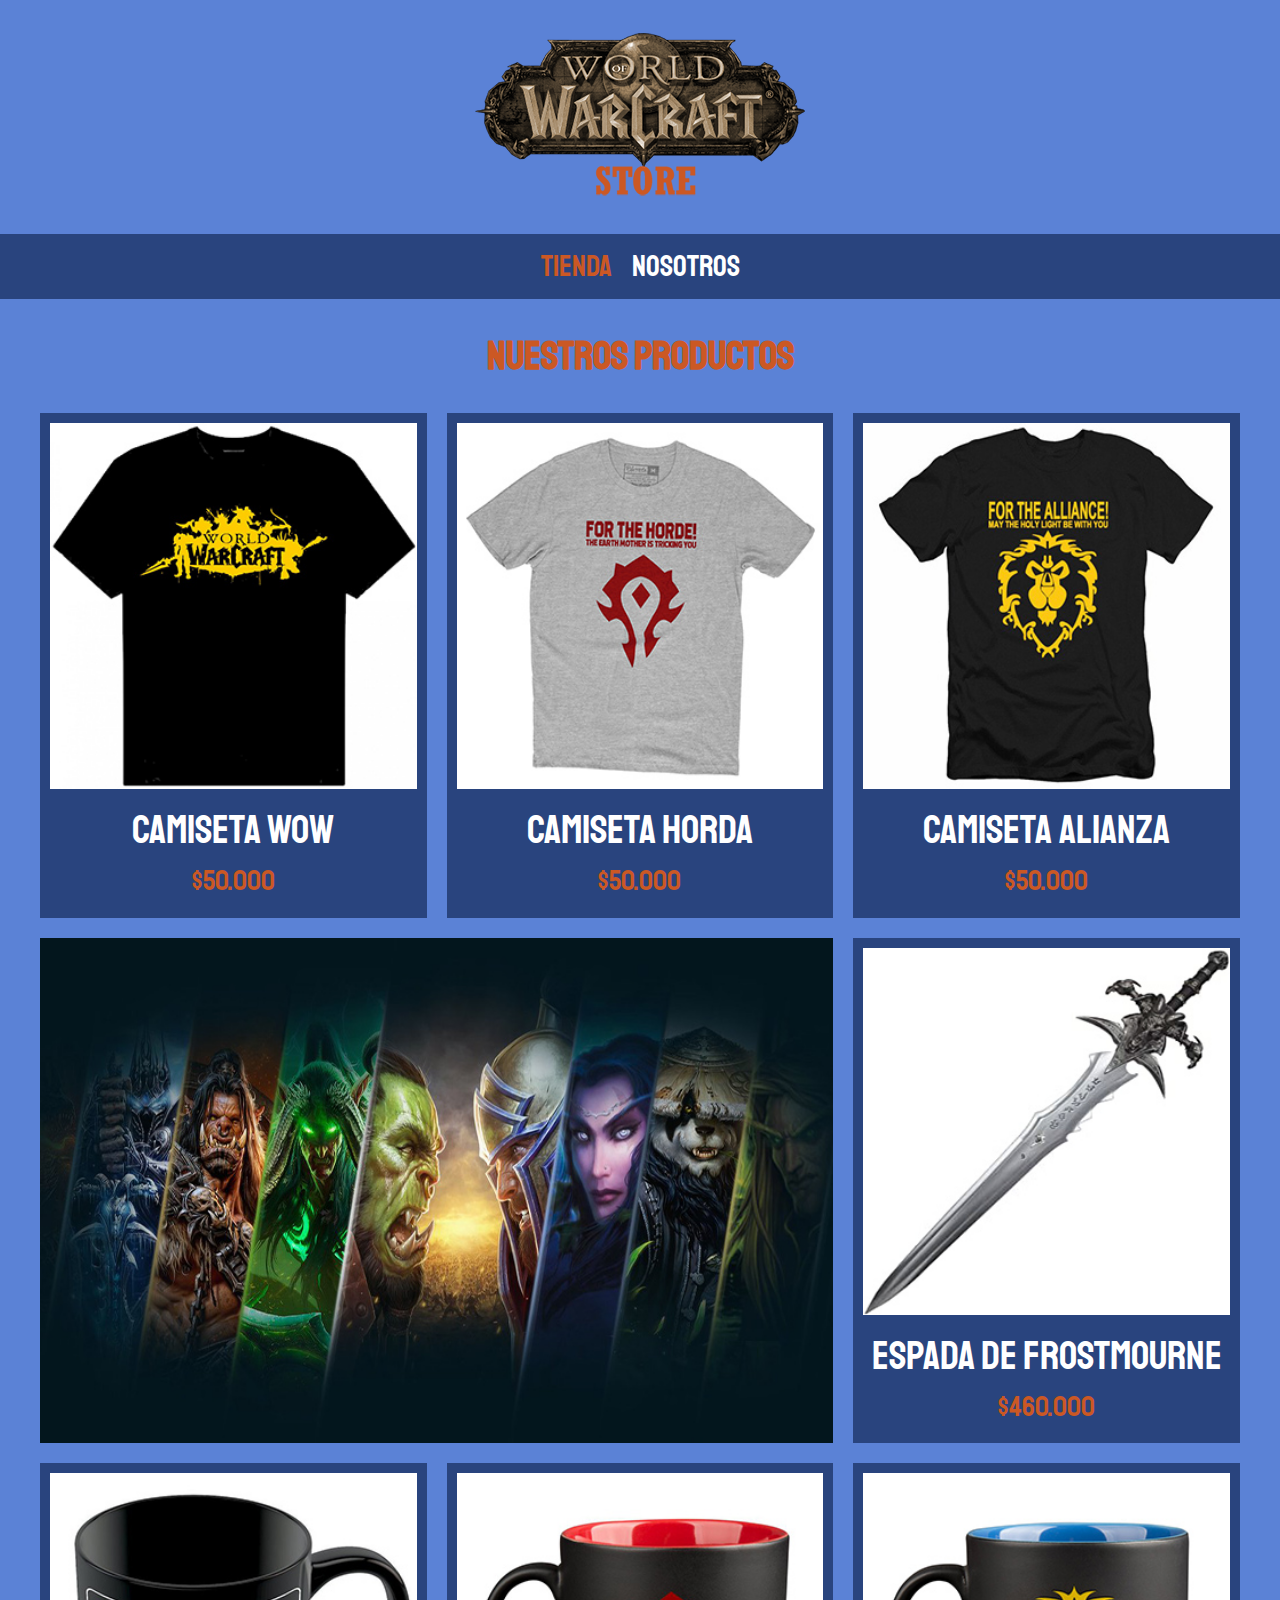
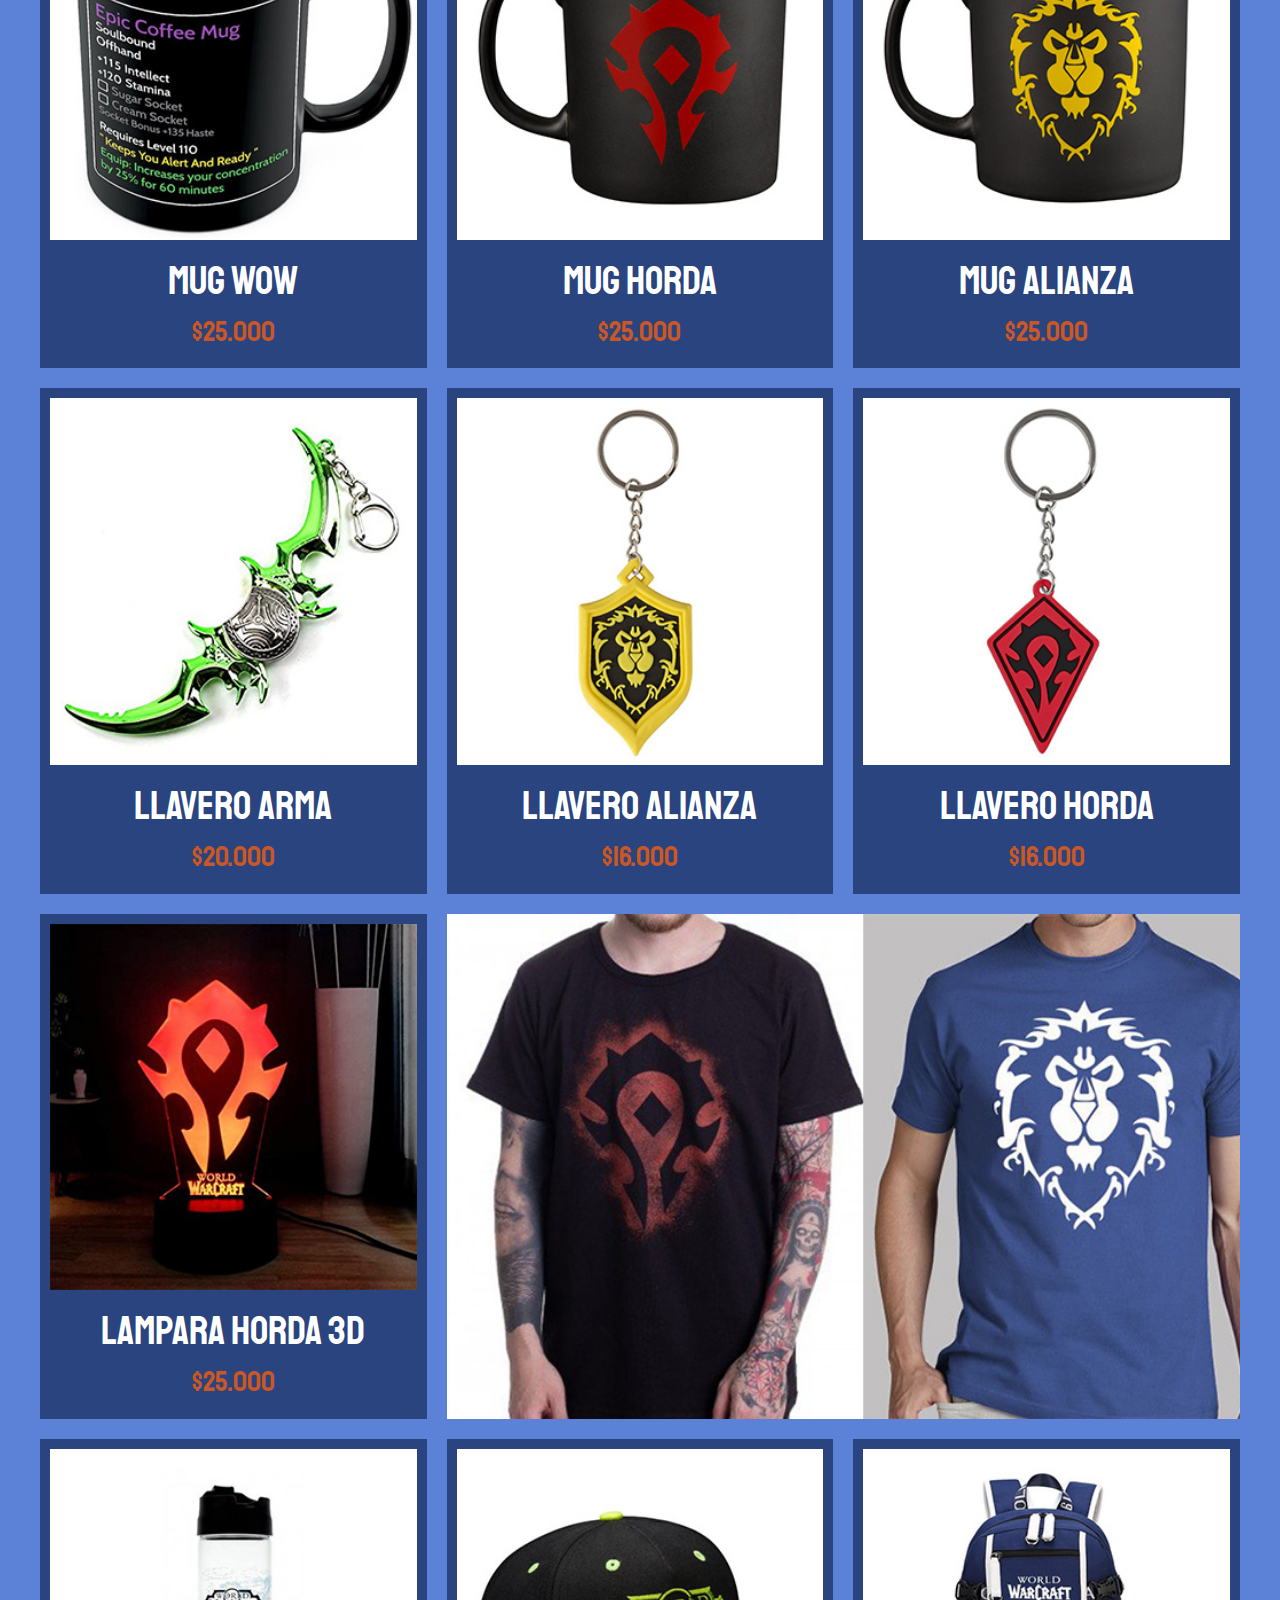
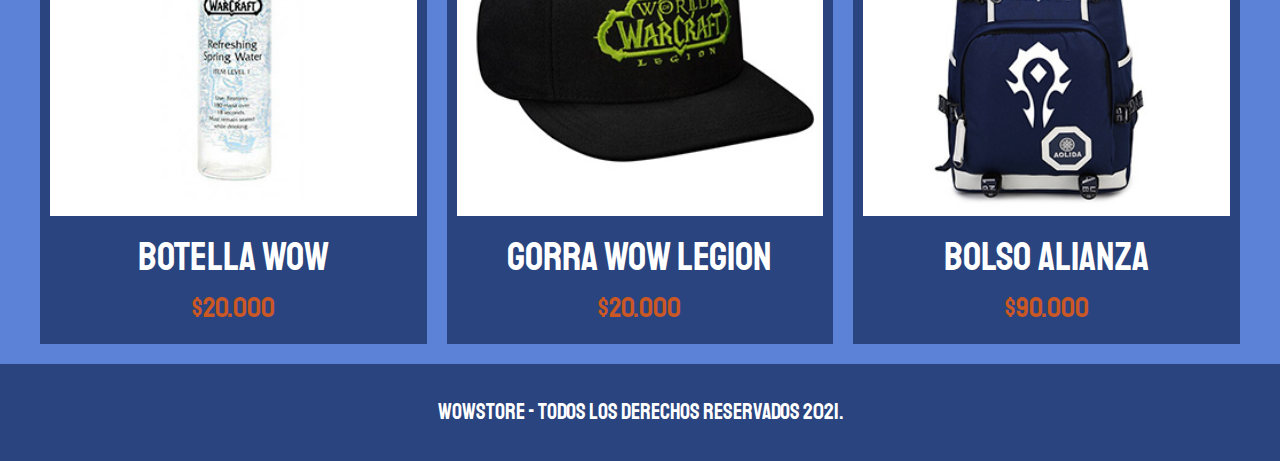
<file: index.html>
<!DOCTYPE html>
<html lang="en">
<head>
    <meta charset="UTF-8">
    <meta name="viewport" content="width=device-width, initial-scale=1.0">
    <title>WoW Store</title>
    <link rel="stylesheet" href="css/normalize.css">
    <link href="https://fonts.googleapis.com/css2?family=Staatliches&display=swap" rel="stylesheet">
    <link rel="stylesheet" href="css/styles.css">
</head>
<body>
    <header class="header">
        <a href="index.html">
            <img class="header__logo" src="img/Logo.png" alt="Logotipo">
        </a>
    </header>

    <nav class="navegacion">
        <a class="navegacion__enlace navegacion__enlace--activo" href="index.html">Tienda</a>
        <a class="navegacion__enlace" href="nosotros.html">Nosotros</a>
    </nav>

    <main class="contenedor">
        <h1>Nuestros Productos</h1>

        <div class="grid">
            <div class="producto">
                <a href="producto.html">
                    <img class="producto__imagen" src="img/Camiseta-WoW.jpg" alt="imagen camiseta">
                    <div class="producto__informacion">
                        <p class="producto__nombre">Camiseta WoW</p>
                        <p class="producto__precio">$50.000</p>
                    </div>
                </a>
            </div>  <!--.producto-->
            <div class="producto">
                <a href="producto.html">
                    <img class="producto__imagen" src="img/Camiseta-Horda.jpg" alt="imagen camiseta">
                    <div class="producto__informacion">
                        <p class="producto__nombre">Camiseta Horda</p>
                        <p class="producto__precio">$50.000</p>
                    </div>
                </a>
            </div>  <!--.producto-->
            <div class="producto">
                <a href="producto.html">
                    <img class="producto__imagen" src="img/Camiseta-Alianza.jpg" alt="imagen camiseta">
                    <div class="producto__informacion">
                        <p class="producto__nombre">Camiseta Alianza</p>
                        <p class="producto__precio">$50.000</p>
                    </div>
                </a>
            </div>  <!--.producto-->
            <div class="producto">
                <a href="producto.html">
                    <img class="producto__imagen" src="img/Espada-Frostmourne.jpg" alt="imagen espada">
                    <div class="producto__informacion">
                        <p class="producto__nombre">Espada de Frostmourne</p>
                        <p class="producto__precio">$460.000</p>
                    </div>
                </a>
            </div>  <!--.producto-->
            <div class="producto">
                <a href="producto.html">
                    <img class="producto__imagen" src="img/Mug-WoW.jpg" alt="imagen mug">
                    <div class="producto__informacion">
                        <p class="producto__nombre">Mug WoW</p>
                        <p class="producto__precio">$25.000</p>
                    </div>
                </a>
            </div>  <!--.producto-->
            <div class="producto">
                <a href="producto.html">
                    <img class="producto__imagen" src="img/Mug-Horda.jpg" alt="imagen mug">
                    <div class="producto__informacion">
                        <p class="producto__nombre">Mug Horda</p>
                        <p class="producto__precio">$25.000</p>
                    </div>
                </a>
            </div>  <!--.producto-->
            <div class="producto">
                <a href="producto.html">
                    <img class="producto__imagen" src="img/Mug-Alianza.jpg" alt="imagen mug">
                    <div class="producto__informacion">
                        <p class="producto__nombre">Mug Alianza</p>
                        <p class="producto__precio">$25.000</p>
                    </div>
                </a>
            </div>  <!--.producto-->
            <div class="producto">
                <a href="producto.html">
                    <img class="producto__imagen" src="img/Llavero-Arma.jpg" alt="imagen llavero">
                    <div class="producto__informacion">
                        <p class="producto__nombre">Llavero Arma</p>
                        <p class="producto__precio">$20.000</p>
                    </div>
                </a>
            </div>  <!--.producto-->
            <div class="producto">
                <a href="producto.html">
                    <img class="producto__imagen" src="img/Llavero-Alianza.jpg" alt="imagen llavero">
                    <div class="producto__informacion">
                        <p class="producto__nombre">Llavero Alianza</p>
                        <p class="producto__precio">$16.000</p>
                    </div>
                </a>
            </div>  <!--.producto-->
            <div class="producto">
                <a href="producto.html">
                    <img class="producto__imagen" src="img/Llavero-Horda.jpg" alt="imagen llavero">
                    <div class="producto__informacion">
                        <p class="producto__nombre">Llavero Horda</p>
                        <p class="producto__precio">$16.000</p>
                    </div>
                </a>
            </div>  <!--.producto-->
            <div class="producto">
                <a href="producto.html">
                    <img class="producto__imagen" src="img/Lampara-Horda.jpg" alt="imagen lampara">
                    <div class="producto__informacion">
                        <p class="producto__nombre">Lampara Horda 3D</p>
                        <p class="producto__precio">$25.000</p>
                    </div>
                </a>
            </div>  <!--.producto-->
            <div class="producto">
                <a href="producto.html">
                    <img class="producto__imagen" src="img/Botella-WoW.jpg" alt="imagen botella">
                    <div class="producto__informacion">
                        <p class="producto__nombre">Botella WoW</p>
                        <p class="producto__precio">$20.000</p>
                    </div>
                </a>
            </div>  <!--.producto-->
            <div class="producto">
                <a href="producto.html">
                    <img class="producto__imagen" src="img/Gorra-Legion.jpg" alt="imagen gorra">
                    <div class="producto__informacion">
                        <p class="producto__nombre">Gorra WoW Legion</p>
                        <p class="producto__precio">$20.000</p>
                    </div>
                </a>
            </div>  <!--.producto-->
            <div class="producto">
                <a href="producto.html">
                    <img class="producto__imagen" src="img/Bolso-Alianza.jpg" alt="imagen bolso">
                    <div class="producto__informacion">
                        <p class="producto__nombre">Bolso Alianza</p>
                        <p class="producto__precio">$90.000</p>
                    </div>
                </a>
            </div>  <!--.producto-->

            <div class="grafico grafico--camisetas"></div>
            <div class="grafico grafico--personajes"></div>
        </div>
    </main>

    <footer class="footer">
        <p class="footer__texto">WoWStore - Todos los derechos Reservados 2021.</p>
    </footer>
    
</body>
</html>
</file>
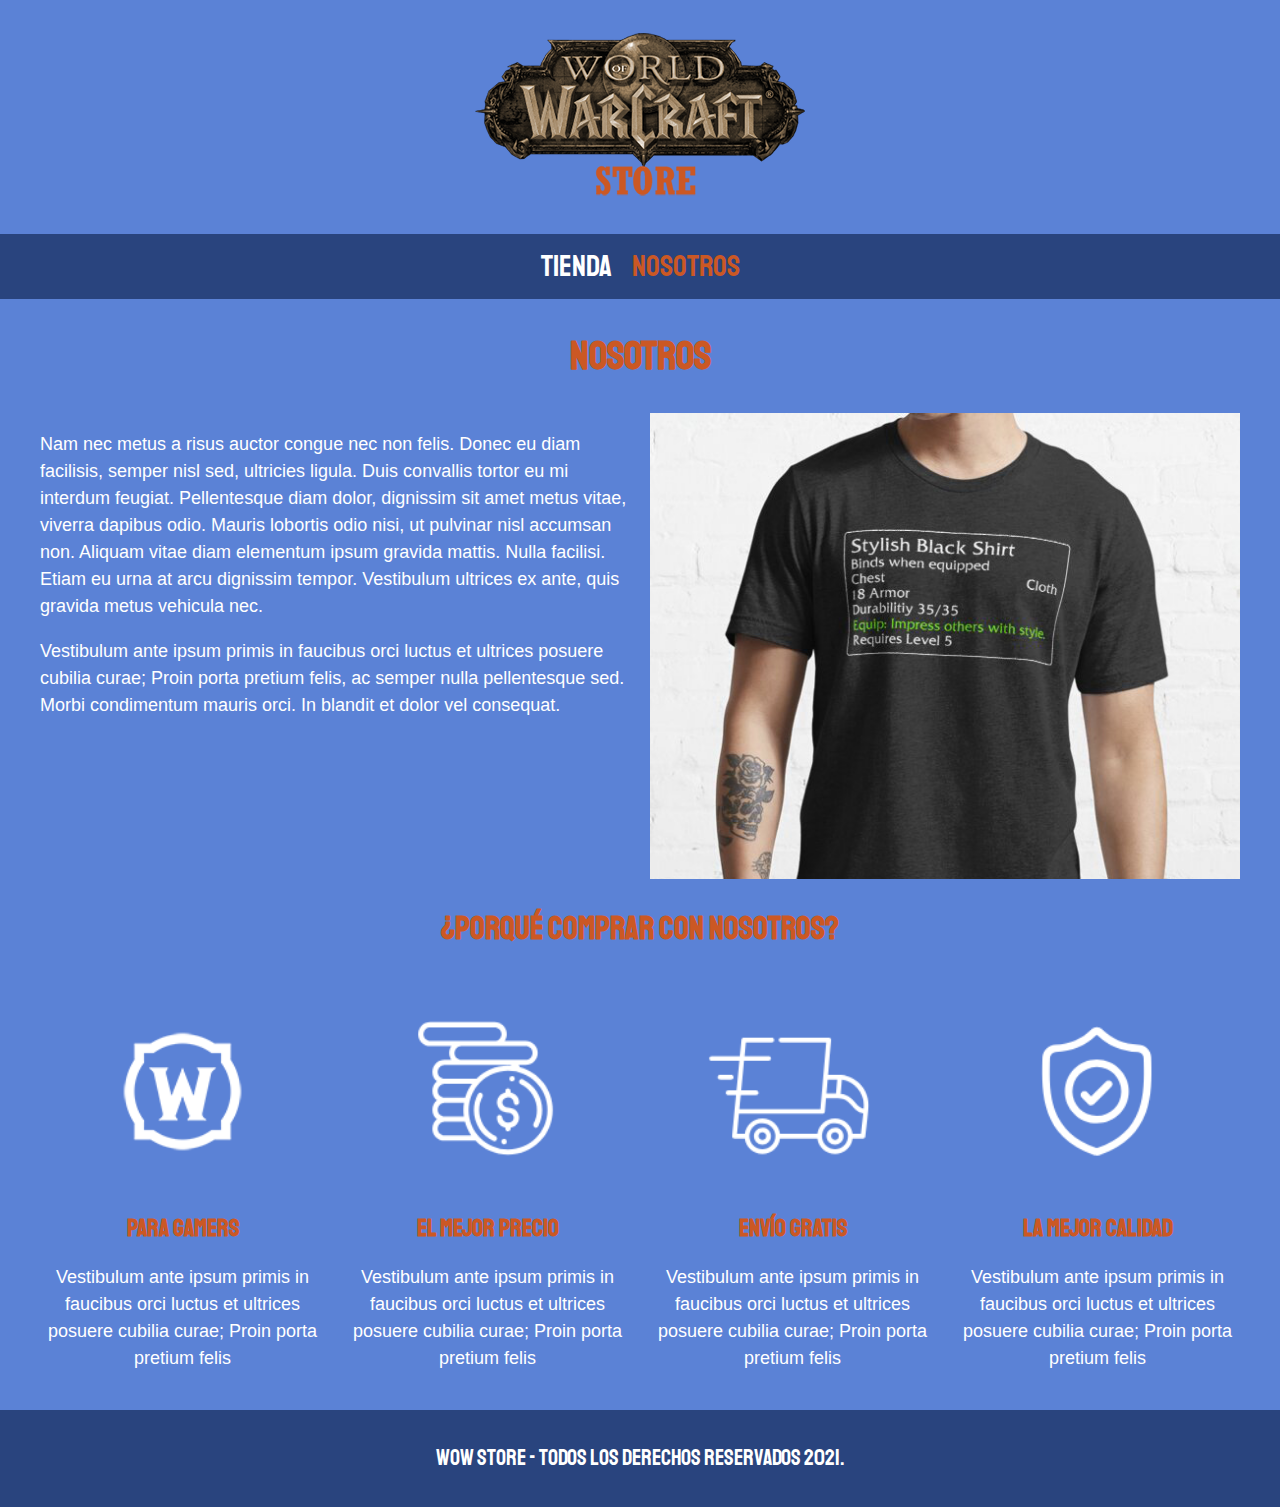
<file: nosotros.html>
<!DOCTYPE html>
<html lang="en">
<head>
    <meta charset="UTF-8">
    <meta name="viewport" content="width=device-width, initial-scale=1.0">
    <title>WoW Store</title>
    <link rel="stylesheet" href="css/normalize.css">
    <link href="https://fonts.googleapis.com/css2?family=Staatliches&display=swap" rel="stylesheet">
    <link rel="stylesheet" href="css/styles.css">
</head>
<body>
    <header class="header">
        <a href="index.html">
            <img class="header__logo" src="img/Logo.png" alt="Logotipo">
        </a>
    </header>

    <nav class="navegacion">
        <a class="navegacion__enlace" href="index.html">Tienda</a>
        <a class="navegacion__enlace navegacion__enlace--activo" href="nosotros.html">Nosotros</a>
    </nav>

    <main class="contenedor">
        <h1>Nosotros</h1>

        <div class="nosotros">
            <div class="nosotros__contenido">
                <p>Nam nec metus a risus auctor congue nec non felis. Donec eu diam facilisis, semper nisl sed, ultricies ligula. Duis convallis tortor eu mi interdum feugiat. Pellentesque diam dolor, dignissim sit amet metus vitae, viverra dapibus odio. Mauris lobortis odio nisi, ut pulvinar nisl accumsan non. Aliquam vitae diam elementum ipsum gravida mattis. Nulla facilisi. Etiam eu urna at arcu dignissim tempor. Vestibulum ultrices ex ante, quis gravida metus vehicula nec. </p>

                <p>Vestibulum ante ipsum primis in faucibus orci luctus et ultrices posuere cubilia curae; Proin porta pretium felis, ac semper nulla pellentesque sed. Morbi condimentum mauris orci. In blandit et dolor vel consequat. </p>
            </div>
            <img class="nosotros__imagen" src="img/Nosotros.jpg" alt="imagen nosotros">
        </div>
    </main>

    <section class="contenedor comprar">
        <h2 class="comprar__titulo">¿Porqué Comprar con nosotros?</h2>

        <div class="bloques">

               <div class="bloque">
                <img class="bloque__imagen" src="img/icono_2.png" alt="porque comprar">
                <h3 class="bloque__titulo">Para Gamers</h3>
                <p>Vestibulum ante ipsum primis in faucibus orci luctus et ultrices posuere cubilia curae; Proin porta pretium felis</p>
            </div> <!--.bloque-->

            <div class="bloque">
                <img class="bloque__imagen" src="img/icono_1.png" alt="porque comprar">
                <h3 class="bloque__titulo">El Mejor Precio</h3>
                <p>Vestibulum ante ipsum primis in faucibus orci luctus et ultrices posuere cubilia curae; Proin porta pretium felis</p>
            </div> <!--.bloque-->
         
            <div class="bloque">
                <img class="bloque__imagen" src="img/icono_3.png" alt="porque comprar">
                <h3 class="bloque__titulo">Envío Gratis</h3>
                <p>Vestibulum ante ipsum primis in faucibus orci luctus et ultrices posuere cubilia curae; Proin porta pretium felis</p>
            </div> <!--.bloque-->

            <div class="bloque">
                <img class="bloque__imagen" src="img/icono_4.png" alt="porque comprar">
                <h3 class="bloque__titulo">La Mejor Calidad</h3>
                <p>Vestibulum ante ipsum primis in faucibus orci luctus et ultrices posuere cubilia curae; Proin porta pretium felis</p>
            </div> <!--.bloque-->
        </div><!--.bloques-->
    </section> 

    <footer class="footer">
        <p class="footer__texto">WoW Store - Todos los derechos Reservados 2021.</p>
    </footer>
    
</body>
</html>
</file>
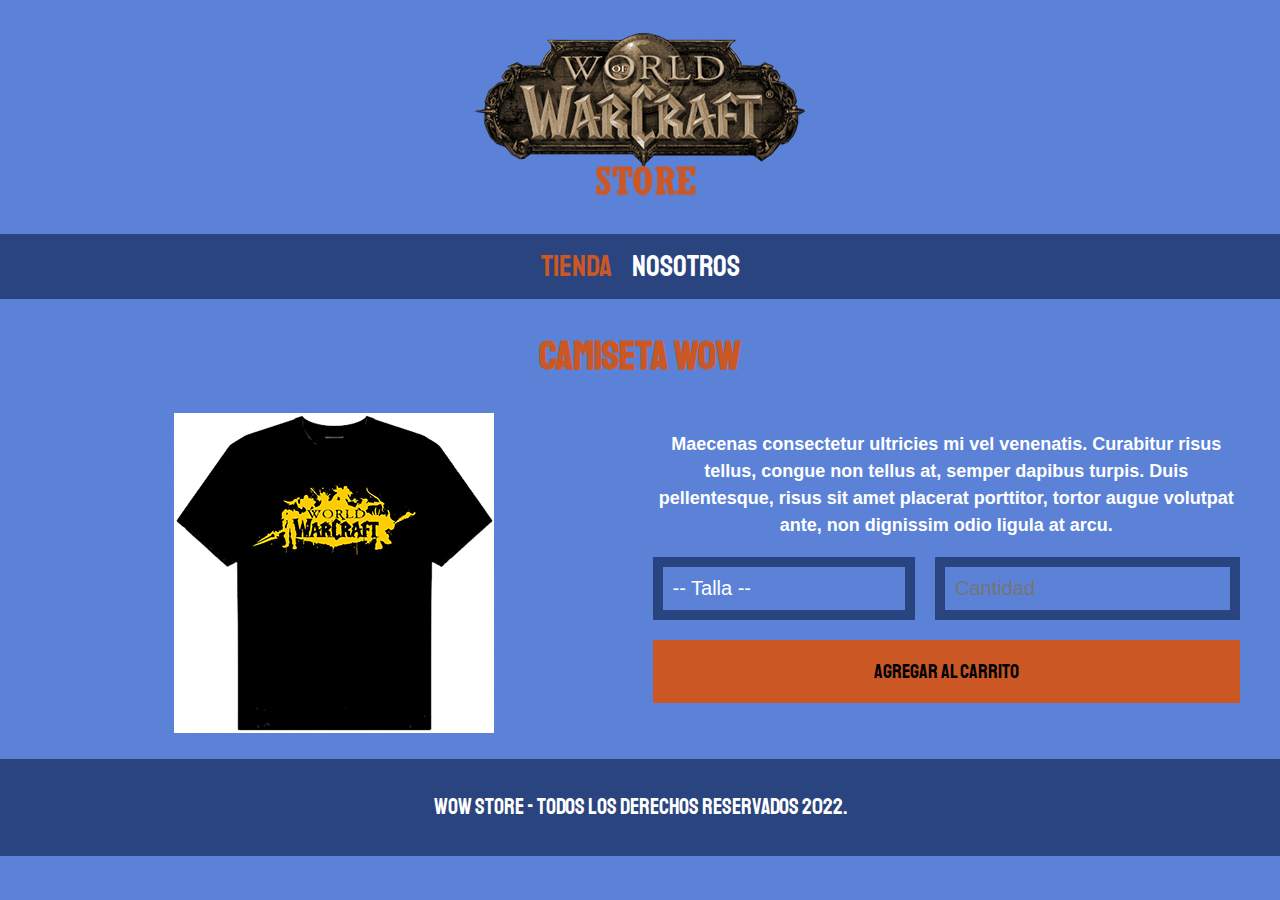
<file: producto.html>
<!DOCTYPE html>
<html lang="en">
<head>
    <meta charset="UTF-8">
    <meta name="viewport" content="width=device-width, initial-scale=1.0">
    <title>WoW Store</title>
    <link rel="stylesheet" href="css/normalize.css">
    <link href="https://fonts.googleapis.com/css2?family=Staatliches&display=swap" rel="stylesheet">
    <link rel="stylesheet" href="css/styles.css">
</head>
<body>
    <header class="header">
        <a href="index.html">
            <img class="header__logo" src="img/Logo.png" alt="Logotipo">
        </a>
    </header>

    <nav class="navegacion">
        <a class="navegacion__enlace navegacion__enlace--activo" href="index.html">Tienda</a>
        <a class="navegacion__enlace" href="nosotros.html">Nosotros</a>
    </nav>

    <main class="contenedor">
        <h1>Camiseta WoW <h1>

        <div class="productoMuestra">
            <img class="producto__imagen" src="img/Camiseta-WoW.jpg" alt="Imagen del Producto">

            <div class="producto__contenido">
                <p>Maecenas consectetur ultricies mi vel venenatis. Curabitur risus tellus, congue non tellus at, semper dapibus turpis. Duis pellentesque, risus sit amet placerat porttitor, tortor augue volutpat ante, non dignissim odio ligula at arcu.</p>

                <form class="formulario">
                    <select class="formulario__campo">
                        <option disabled selected>-- Talla --</option>
                        <option>S</option>
                        <option>M</option>
                        <option>L</option>
                    </select>
                    <input class="formulario__campo" type="number" placeholder="Cantidad" min="1">
                    <input class="formulario__submit" type="submit" value="Agregar al Carrito">
                </form>
            </div>
        </div>
    </main>

    <footer class="footer">
        <p class="footer__texto">WoW Store - Todos los derechos Reservados 2022.</p>
    </footer>
    
</body>
</html>
</file>
<file: css/styles.css>
:root {
    --primario: #5b82d6;
    --primarioOscuro:#29447e;
    --secundario: rgb(203,88,36);
    --secundarioOscuro: rgb(156, 69, 32);
    --blanco: #FFF;
    --negro: #000;
    --fuentePrincipal: 'Staatliches', cursive;

}


html {
    box-sizing: border-box;
    font-size: 62.5%; 
}

*, *:before, *:after {
    box-sizing: inherit;
}

/** Globales **/
body {
    background-color: var(--primario);
    font-size: 1.6rem;
    line-height: 1.5;
}
p {
    font-size: 1.8rem;
    font-family: Arial, Helvetica, sans-serif;
    color: var(--blanco);
}
a {
    text-decoration: none;
}
img {
    width: 100%;
}
.contenedor {
    max-width: 120rem;
    margin: 0 auto;
}
h1, h2, h3 {
    text-align: center;
    color: var(--secundario);
    font-family: var(--fuentePrincipal);
}
h1 {
    font-size: 4rem;
}
h2 {
    font-size: 3.2rem;
}
h3 {
    font-size: 2.4rem;
}

/** Header **/
.header {
    display: flex;
    justify-content: center;
}
.header__logo {
    margin: 3rem 0;
}
/** Footer **/
.footer {
    background-color: var(--primarioOscuro);
    padding: 1rem 0;
    margin-top: 2rem;
}
.footer__texto {
    font-family: var(--fuentePrincipal);
    text-align: center;
    font-size: 2.2rem;
}
/** Navegacion **/
.navegacion {
    background-color: var(--primarioOscuro);
    padding: 1rem 0;
    display: flex;
    justify-content: center;
    gap: 2rem; 
}
.navegacion__enlace {
    font-family: var(--fuentePrincipal);
    color: var(--blanco);
    font-size: 3rem;
}
.navegacion__enlace--activo,
.navegacion__enlace:hover {
    color: var(--secundario);
}

/** Grid **/
.grid {
    display: grid;
    grid-template-columns: repeat(2, 1fr);
    gap: 2rem;
}
@media (min-width: 768px) {
    .grid {
        grid-template-columns: repeat(3, 1fr);
    }
}

/** Productos **/
.producto {
    background-color: var(--primarioOscuro);
    padding: 1rem;
}

.producto__nombre {
    font-size: 4rem;
}
.producto__precio {
    font-size: 2.8rem;
    color: var(--secundario);
}
.producto__nombre,
.producto__precio {
    font-family: var(--fuentePrincipal);
    margin: 1rem 0;
    text-align: center;
    line-height: 1.2;
}

/** Graficos **/
.grafico {
    min-height: 30rem;
    background-repeat: no-repeat;
    background-size: cover;
    grid-column: 1 / 3;
}
.grafico--camisetas {
    grid-row: 2 / 3;
    background-image: url(../img/Grafico1.jpg);
}
.grafico--personajes {
    background-image: url(../img/Grafico2.jpg);
    grid-row: 8 / 9;
}

@media (min-width: 768px) {
    .grafico--personajes {
        grid-row: 5 / 6;
        grid-column: 2 / 4;
    }
}

/** Nosotros **/
.nosotros {
    display: grid;
    grid-template-rows: repeat(2, auto);
}
@media (min-width: 768px) {
    .nosotros {
        grid-template-columns: repeat(2, 1fr);
        column-gap: 2rem;
    }
}
.nosotros__imagen {
    grid-row: 1 / 2;
    width: 100%;
    
}
@media (min-width: 768px) {
    .nosotros__imagen {
       grid-column: 2 / 3;
       
    }
}

/** Bloques **/
.bloques {
    display: grid;
    grid-template-columns: repeat(2, 1fr);
    gap: 2rem;
}
@media (min-width: 768px) {
    .bloques {
        grid-template-columns: repeat(4, 1fr);
    }
}

.bloque {
    text-align: center;
}

.bloque__titulo {
    margin: 0;
}

/** Pagina del Producto **/
@media (min-width: 768px) {
    .productoMuestra {
        display: grid;
        grid-template-columns: repeat(2, 1fr);
        gap: 2.5rem;
        
    }

    .productoMuestra img {
        width: auto;
        justify-self: center;

        
    }

}


.formulario {
    display: grid;
    grid-template-columns: repeat(2, 1fr);
    gap: 2rem;
}
.formulario__campo {
   border: 1rem solid var(--primarioOscuro);
   background-color: transparent;
   color: var(--blanco);
   font-size: 2rem;
   font-family: Arial, Helvetica, sans-serif;
   padding: 1rem;
   appearance: none;
}
.formulario__submit {
    background-color: var(--secundario);
    border: none;
    font-size: 2rem;
    font-family: var(--fuentePrincipal);
    padding: 2rem;
    transition: background-color .3s ease;
    grid-column: 1 / 3;
}
.formulario__submit:hover {
    cursor: pointer;
    background-color: var(--secundarioOscuro);
}
</file>
